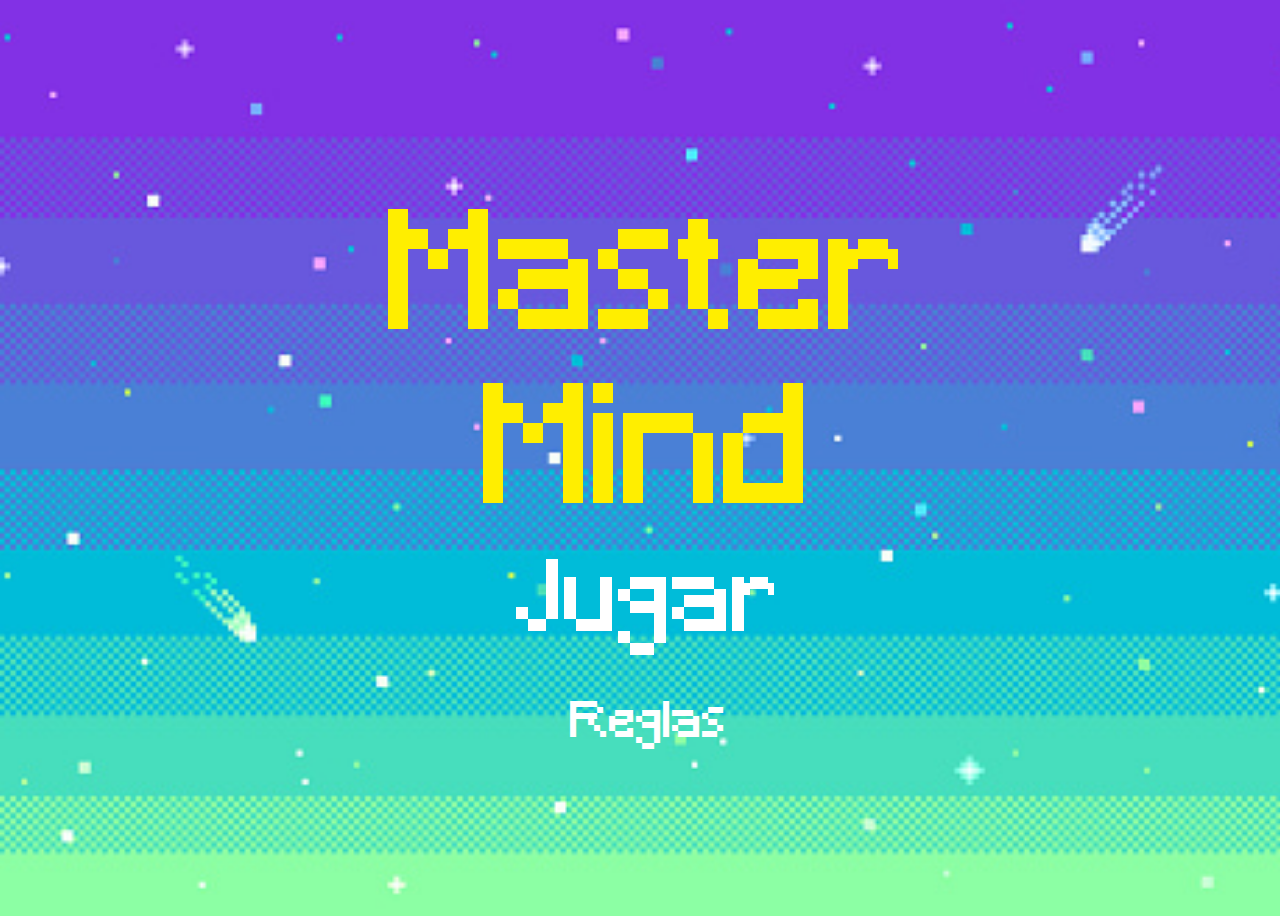
<file: index.html>
<!DOCTYPE html>
<html lang="en">
  <head>
    <meta charset="UTF-8" />
    <meta name="viewport" content="width=device-width, initial-scale=1.0" />
    <title>MasterMind-Inicio</title>
    <link rel="stylesheet" href="/css/styles.css" />
  </head>

  <body>
    <div id="container">
      <div class="box">
        <div id="title">Master<br />Mind</div>
      </div>

      <div class="options">
        <a href="/pages/username.html">
          <div id="play">Jugar</div>
        </a>
        <a href="/pages/rules.html">
          <div id="rules">Reglas</div>
        </a>
      </div>
    </div>
  </body>
</html>
</file>
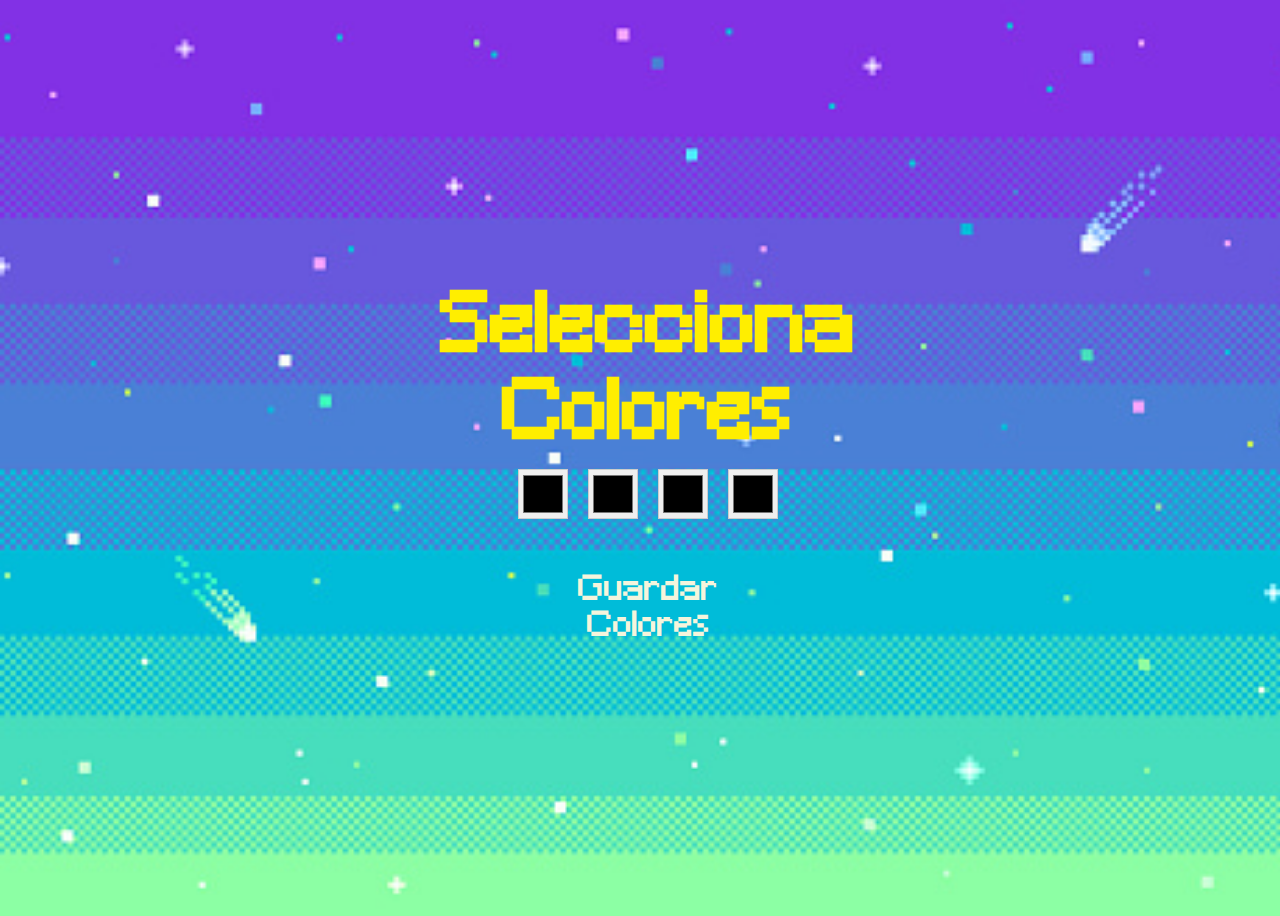
<file: pages/colors.html>
<!DOCTYPE html>
<html lang="en">
  <head>
    <meta charset="UTF-8" />
    <meta name="viewport" content="width=device-width, initial-scale=1.0" />
    <title>MasterMind-Colors</title>
    <link rel="stylesheet" href="/css/styles.css" />
  </head>
  <body>
    <div class="container-colors">
      <h2>
        Selecciona<br/>
        Colores
      </h2>
      <div class="color-select" id="colorSelect">
        <input type="color" class="color-picker" id="color1" />
        <input type="color" class="color-picker" id="color2" />
        <input type="color" class="color-picker" id="color3" />
        <input type="color" class="color-picker" id="color4" />
      </div>

      <a id="saveColors" class="submit-btn" href="/pages/mastermind.html" onclick="submitColors()">Guardar Colores</a>
    </div>
    <script src="/js/colors.js"></script>
  </body>
</html>
</file>
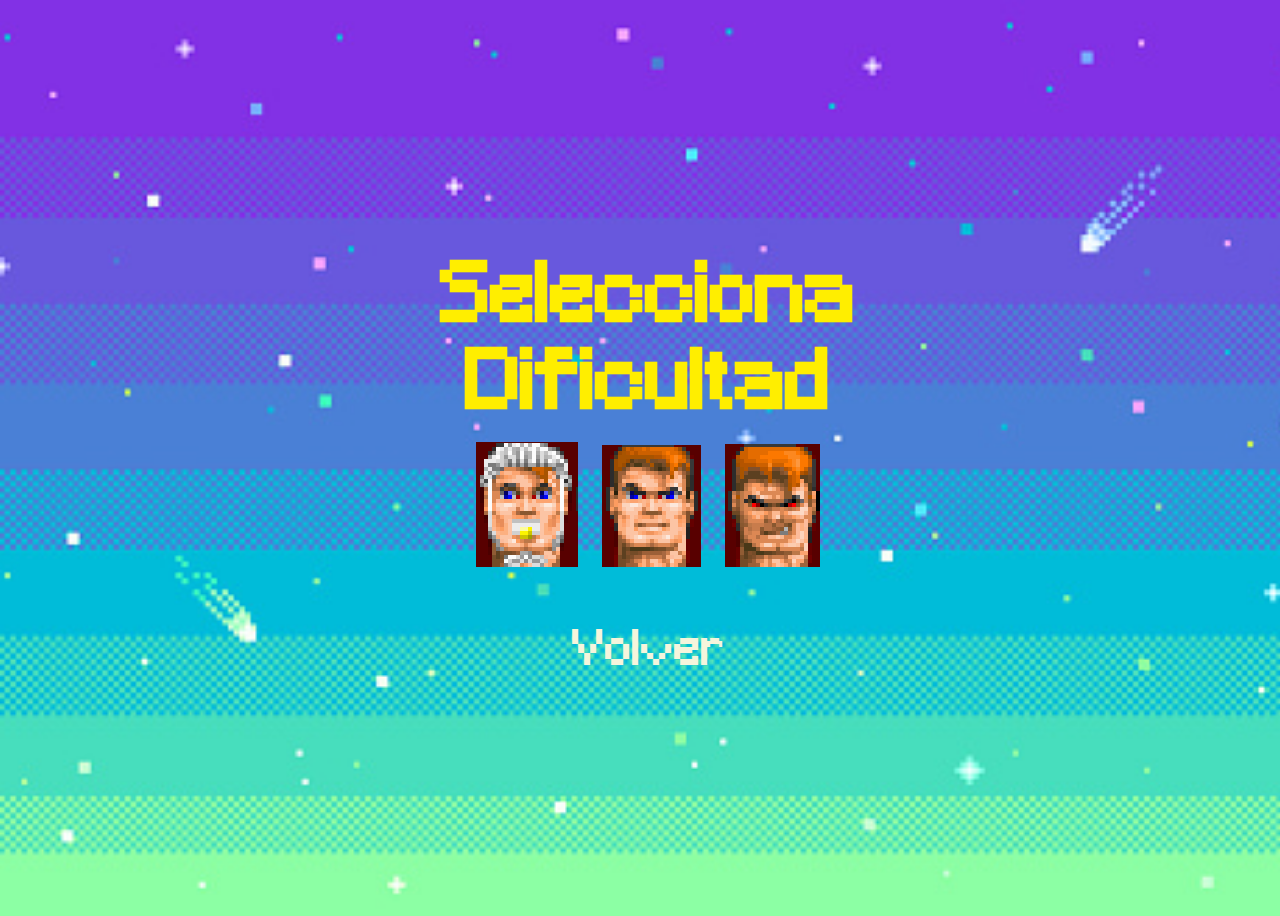
<file: pages/level.html>
<!DOCTYPE html>
<html lang="en">
  <head>
    <meta charset="UTF-8" />
    <meta name="viewport" content="width=device-width, initial-scale=1.0" />
    <title>MasterMind-Level</title>
    <link rel="stylesheet" href="/css/styles.css" />
  </head>
  <body>
    <div class="contain-level">
      <h2>Selecciona<br />Dificultad</h2>
      <img class="difficulty-btn" src="/img/Face_1.jpg" id="Easy" />
      <img class="difficulty-btn" src="/img/Face_2.jpg" alt="Medium" />
      <img class="difficulty-btn" src="/img/Face_3.jpg" alt="Hard" />
      <a class="back-btn" href="/index.html">Volver</a>
    </div>
    <script src="/js/level.js"></script>
  </body>
</html>
</file>
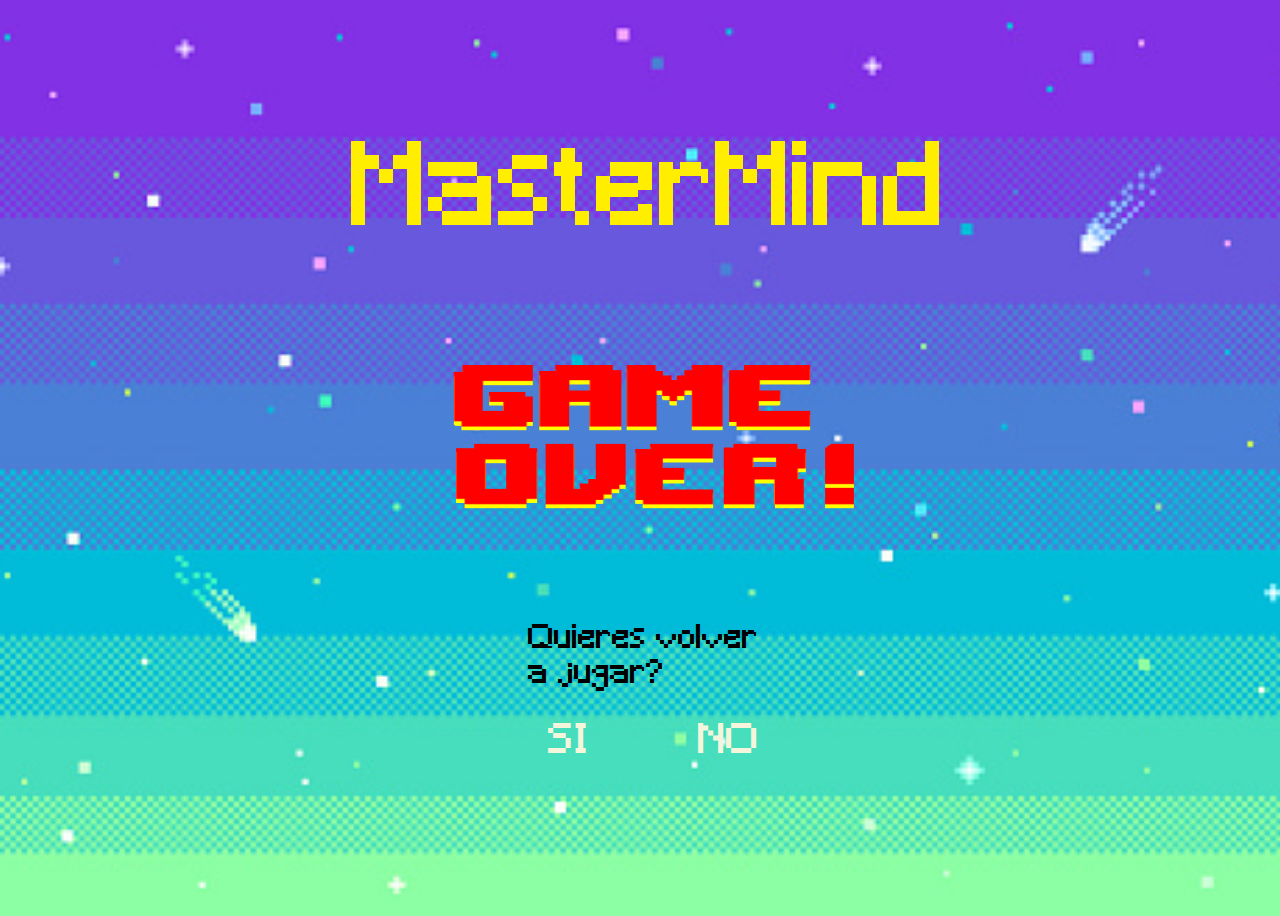
<file: pages/loser.html>
<!DOCTYPE html>
<html lang="en">
  <head>
    <meta charset="UTF-8" />
    <meta name="viewport" content="width=device-width, initial-scale=1.0" />
    <title>Mastermind-Perdedor</title>
    <link rel="stylesheet" href="/css/styles.css" />
  </head>
  <body>
    <div class="cont-result">
      <div class="titleWinLose">MasterMind</div>
      <img class="imagewin" src="/img/lose.gif" />
      <div class="newplay">Quieres volver a jugar?</div>
      <div class="buttonagain">
        <a class="yesnew" href="/pages/colors.html">SI</a>
        <a class="nonew" href="/index.html">NO</a>
      </div>
    </div>
  </body>
</html>
</file>
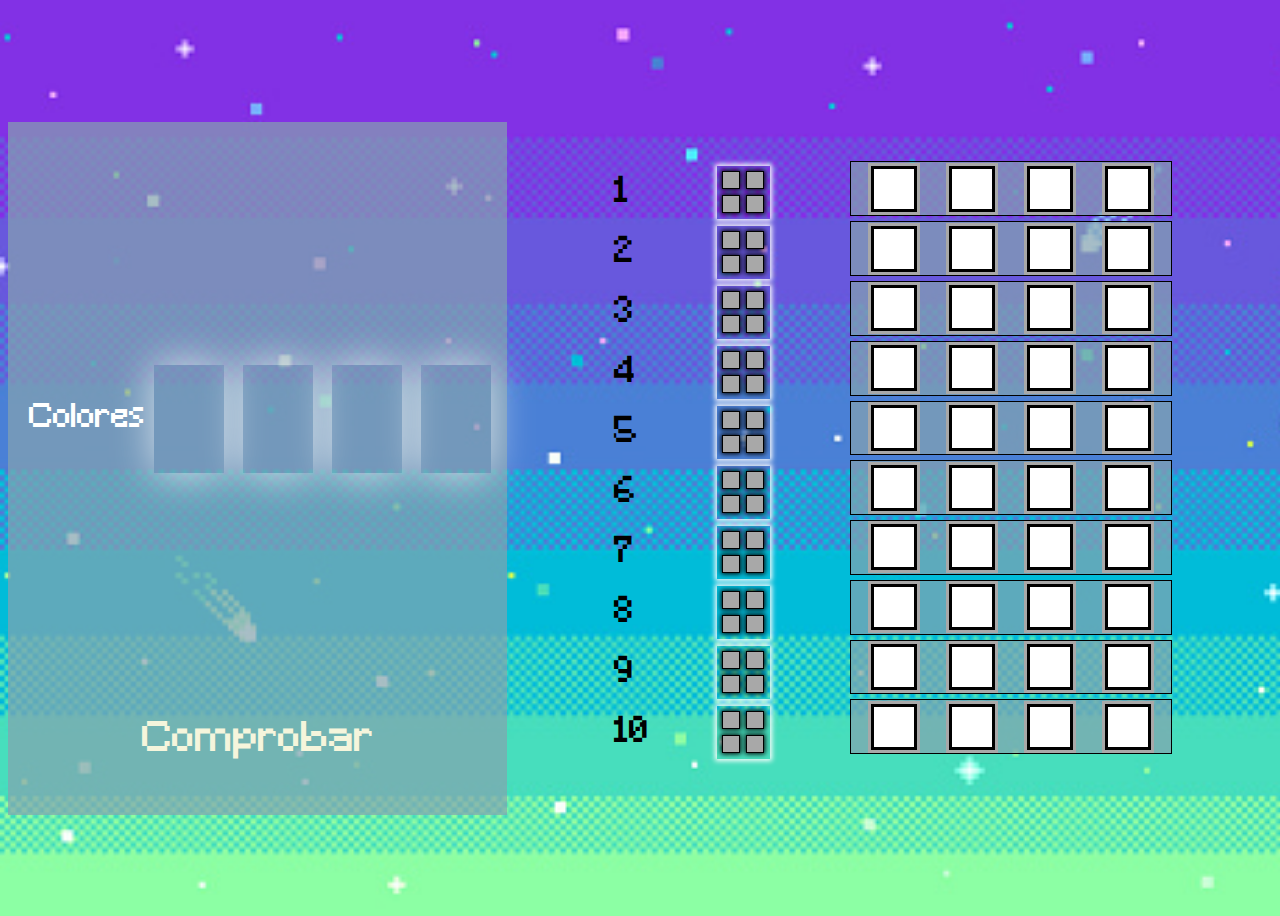
<file: pages/mastermind.html>
<!DOCTYPE html>
<html lang="en">
  <head>
    <meta charset="UTF-8" />
    <meta name="viewport" content="width=device-width, initial-scale=1.0" />
    <title>Mastermind</title>
    <link rel="stylesheet" href="/css/styles.css" />
  </head>

  <body>
    <div class="mastermindbox">
      <div class="mastermindbox-indi">
        <div class="savedColors">
          <div id="selectedcolorstitle">Colores</div>
          <div id="selectedColor1"></div>
          <div id="selectedColor2"></div>
          <div id="selectedColor3"></div>
          <div id="selectedColor4"></div>
        </div>
        <div class="buttoncheck" id="buttoncheck">Comprobar</div>
      </div>
      <div class="boxplayer">
        <div class="gamemid">
          <div class="boxverify">
            <div class="number">1</div>
          </div>
          <div class="boxverify">
            <div class="val box1">
              <div class="itemCheck" id="cK1-1"></div>
              <div class="itemCheck" id="cK1-2"></div>
              <div class="itemCheck" id="cK1-3"></div>
              <div class="itemCheck" id="cK1-4"></div>
            </div>
          </div>
        </div>
        <div class="gamemid">
          <div class="boxverify">
            <div class="number">2</div>
          </div>
          <div class="boxverify">
            <div class="val box2">
              <div class="itemCheck" id="cK2-1"></div>
              <div class="itemCheck" id="cK2-2"></div>
              <div class="itemCheck" id="cK2-3"></div>
              <div class="itemCheck" id="cK2-4"></div>
            </div>
          </div>
        </div>
        <div class="gamemid">
          <div class="boxverify">
            <div class="number">3</div>
          </div>
          <div class="boxverify">
            <div class="val box3">
              <div class="itemCheck" id="cK3-1"></div>
              <div class="itemCheck" id="cK3-2"></div>
              <div class="itemCheck" id="cK3-3"></div>
              <div class="itemCheck" id="cK3-4"></div>
            </div>
          </div>
        </div>
        <div class="gamemid">
          <div class="boxverify">
            <div class="number">4</div>
          </div>
          <div class="boxverify">
            <div class="val box4">
              <div class="itemCheck" id="cK4-1"></div>
              <div class="itemCheck" id="cK4-2"></div>
              <div class="itemCheck" id="cK4-3"></div>
              <div class="itemCheck" id="cK4-4"></div>
            </div>
          </div>
        </div>
        <div class="gamemid">
          <div class="boxverify">
            <div class="number">5</div>
          </div>
          <div class="boxverify">
            <div class="val box5">
              <div class="itemCheck" id="cK5-1"></div>
              <div class="itemCheck" id="cK5-2"></div>
              <div class="itemCheck" id="cK5-3"></div>
              <div class="itemCheck" id="cK5-4"></div>
            </div>
          </div>
        </div>
        <div class="gamemid">
          <div class="boxverify">
            <div class="number">6</div>
          </div>
          <div class="boxverify">
            <div class="val box6">
              <div class="itemCheck" id="cK6-1"></div>
              <div class="itemCheck" id="cK6-2"></div>
              <div class="itemCheck" id="cK6-3"></div>
              <div class="itemCheck" id="cK6-4"></div>
            </div>
          </div>
        </div>
        <div class="gamemid">
          <div class="boxverify">
            <div class="number">7</div>
          </div>
          <div class="boxverify">
            <div class="val box7">
              <div class="itemCheck" id="cK7-1"></div>
              <div class="itemCheck" id="cK7-2"></div>
              <div class="itemCheck" id="cK7-3"></div>
              <div class="itemCheck" id="cK7-4"></div>
            </div>
          </div>
        </div>
        <div class="gamemid">
          <div class="boxverify">
            <div class="number">8</div>
          </div>
          <div class="boxverify">
            <div class="val box8">
              <div class="itemCheck" id="cK8-1"></div>
              <div class="itemCheck" id="cK8-2"></div>
              <div class="itemCheck" id="cK8-3"></div>
              <div class="itemCheck" id="cK8-4"></div>
            </div>
          </div>
        </div>
        <div class="gamemid">
          <div class="boxverify">
            <div class="number">9</div>
          </div>
          <div class="boxverify">
            <div class="val box9">
              <div class="itemCheck" id="cK9-1"></div>
              <div class="itemCheck" id="cK9-2"></div>
              <div class="itemCheck" id="cK9-3"></div>
              <div class="itemCheck" id="cK9-4"></div>
            </div>
          </div>
        </div>
        <div class="gamemid">
          <div class="boxverify">
            <div class="number">10</div>
          </div>
          <div class="boxverify">
            <div class="val box10">
              <div class="itemCheck" id="cK10-1"></div>
              <div class="itemCheck" id="cK10-2"></div>
              <div class="itemCheck" id="cK10-3"></div>
              <div class="itemCheck" id="cK10-4"></div>
            </div>
          </div>
        </div>
        <div class="gameright">
          <div class="boxverifyright">
            <div class="verifyrange">
              <div id="range1c1" class="checkcolor range1c1"></div>
              <div id="range1c2" class="checkcolor range1c2"></div>
              <div id="range1c3" class="checkcolor range1c3"></div>
              <div id="range1c4" class="checkcolor range1c4"></div>
            </div>
            <div class="verifyrange">
              <div id="range2c1" class="checkcolor range2c1"></div>
              <div id="range2c2" class="checkcolor range2c2"></div>
              <div id="range2c3" class="checkcolor range2c3"></div>
              <div id="range2c4" class="checkcolor range2c4"></div>
            </div>
            <div class="verifyrange">
              <div id="range3c1" class="checkcolor range3c1"></div>
              <div id="range3c2" class="checkcolor range3c2"></div>
              <div id="range3c3" class="checkcolor range3c3"></div>
              <div id="range3c4" class="checkcolor range3c4"></div>
            </div>
            <div class="verifyrange">
              <div id="range4c1" class="checkcolor range4c1"></div>
              <div id="range4c2" class="checkcolor range4c2"></div>
              <div id="range4c3" class="checkcolor range4c3"></div>
              <div id="range4c4" class="checkcolor range4c4"></div>
            </div>
            <div class="verifyrange">
              <div id="range5c1" class="checkcolor range5c1"></div>
              <div id="range5c2" class="checkcolor range5c2"></div>
              <div id="range5c3" class="checkcolor range5c3"></div>
              <div id="range5c4" class="checkcolor range5c4"></div>
            </div>
            <div class="verifyrange">
              <div id="range6c1" class="checkcolor range6c1"></div>
              <div id="range6c2" class="checkcolor range6c2"></div>
              <div id="range6c3" class="checkcolor range6c3"></div>
              <div id="range6c4" class="checkcolor range6c4"></div>
            </div>
            <div class="verifyrange">
              <div id="range7c1" class="checkcolor range7c1"></div>
              <div id="range7c2" class="checkcolor range7c2"></div>
              <div id="range7c3" class="checkcolor range7c3"></div>
              <div id="range7c4" class="checkcolor range7c4"></div>
            </div>
            <div class="verifyrange">
              <div id="range8c1" class="checkcolor range8c1"></div>
              <div id="range8c2" class="checkcolor range8c2"></div>
              <div id="range8c3" class="checkcolor range8c3"></div>
              <div id="range8c4" class="checkcolor range8c4"></div>
            </div>
            <div class="verifyrange">
              <div id="range9c1" class="checkcolor range9c1"></div>
              <div id="range9c2" class="checkcolor range9c2"></div>
              <div id="range9c3" class="checkcolor range9c3"></div>
              <div id="range9c4" class="checkcolor range9c4"></div>
            </div>
            <div class="verifyrange">
              <div id="range10c1" class="checkcolor range10c1"></div>
              <div id="range10c2" class="checkcolor range10c2"></div>
              <div id="range10c3" class="checkcolor range10c3"></div>
              <div id="range10c4" class="checkcolor range10c4"></div>
            </div>
          </div>
        </div>
      </div>
    </div>
    <script src="/js/script.js"></script>
  </body>
</html>
</file>
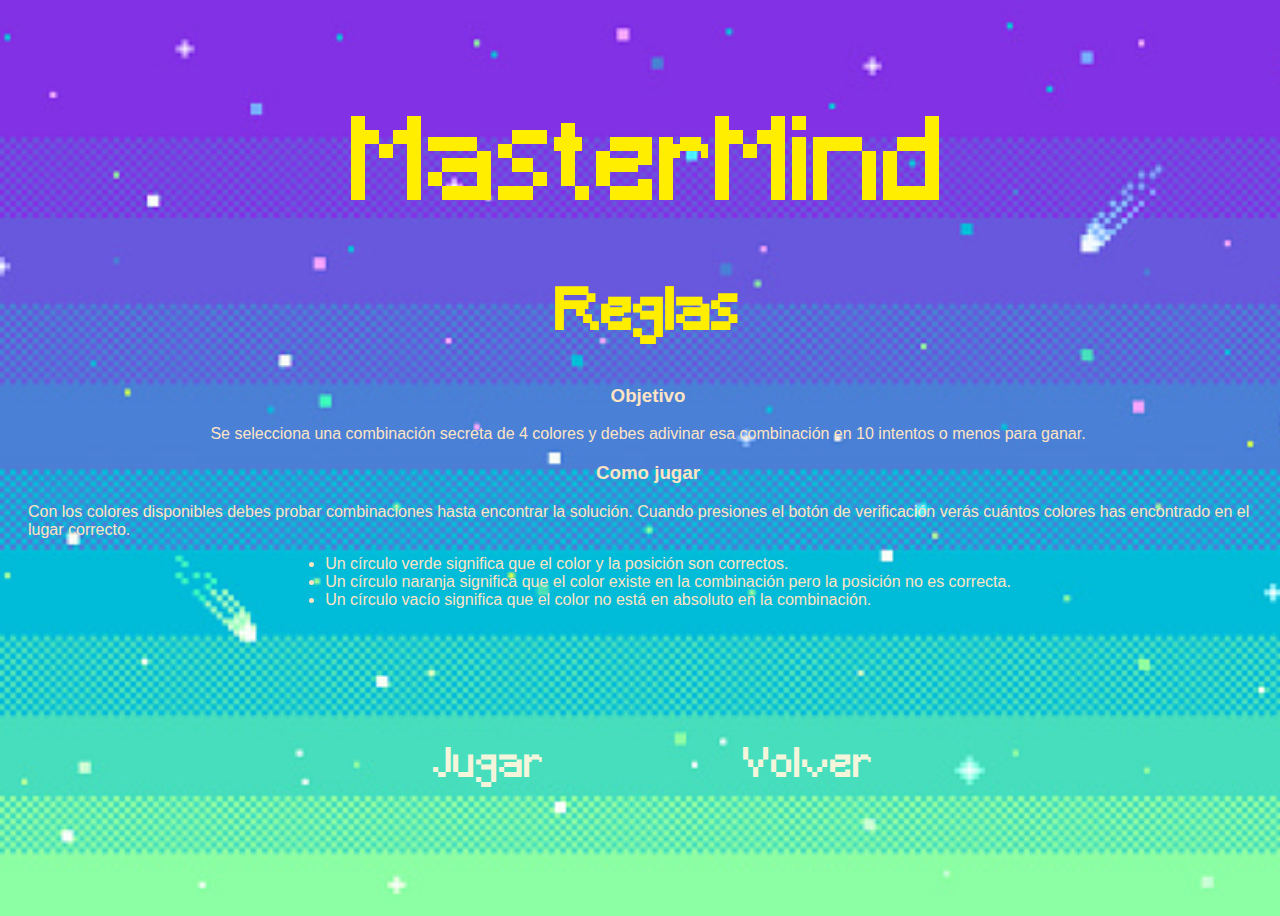
<file: pages/rules.html>
<!DOCTYPE html>
<html lang="en">
  <head>
    <meta charset="UTF-8" />
    <meta name="viewport" content="width=device-width, initial-scale=1.0" />
    <title>MasterMind-Reglas</title>
    <link rel="stylesheet" href="/css/styles.css" />
  </head>
  <body>
    <div id="rulesContainer">
      <div id="titlerules">MasterMind</div>

      <h2 class="gamerules">Reglas</h2>
      <div class="boxrules">
        <h3>Objetivo</h3>
        Se selecciona una combinación secreta de 4 colores y debes adivinar esa
        combinación en 10 intentos o menos para ganar.
        <h3>Como jugar</h3>
        Con los colores disponibles debes probar combinaciones hasta encontrar
        la solución. Cuando presiones el botón de verificación verás cuántos
        colores has encontrado en el lugar correcto.<br />
        <ul>
          <li>
            Un círculo verde significa que el color y la posición son correctos.
          </li>
          <li>
            Un círculo naranja significa que el color existe en la combinación
            pero la posición no es correcta.
          </li>
          <li>
            Un círculo vacío significa que el color no está en absoluto en la
            combinación.
          </li>
        </ul>
      </div>
      <div class="buttonsrules">
        <a href="/pages/username.html">
          <div class="play-rules">Jugar</div>
        </a>
        <a href="/index.html">
          <div class="backhome">Volver</div>
        </a>
      </div>
    </div>
  </body>
</html>
</file>
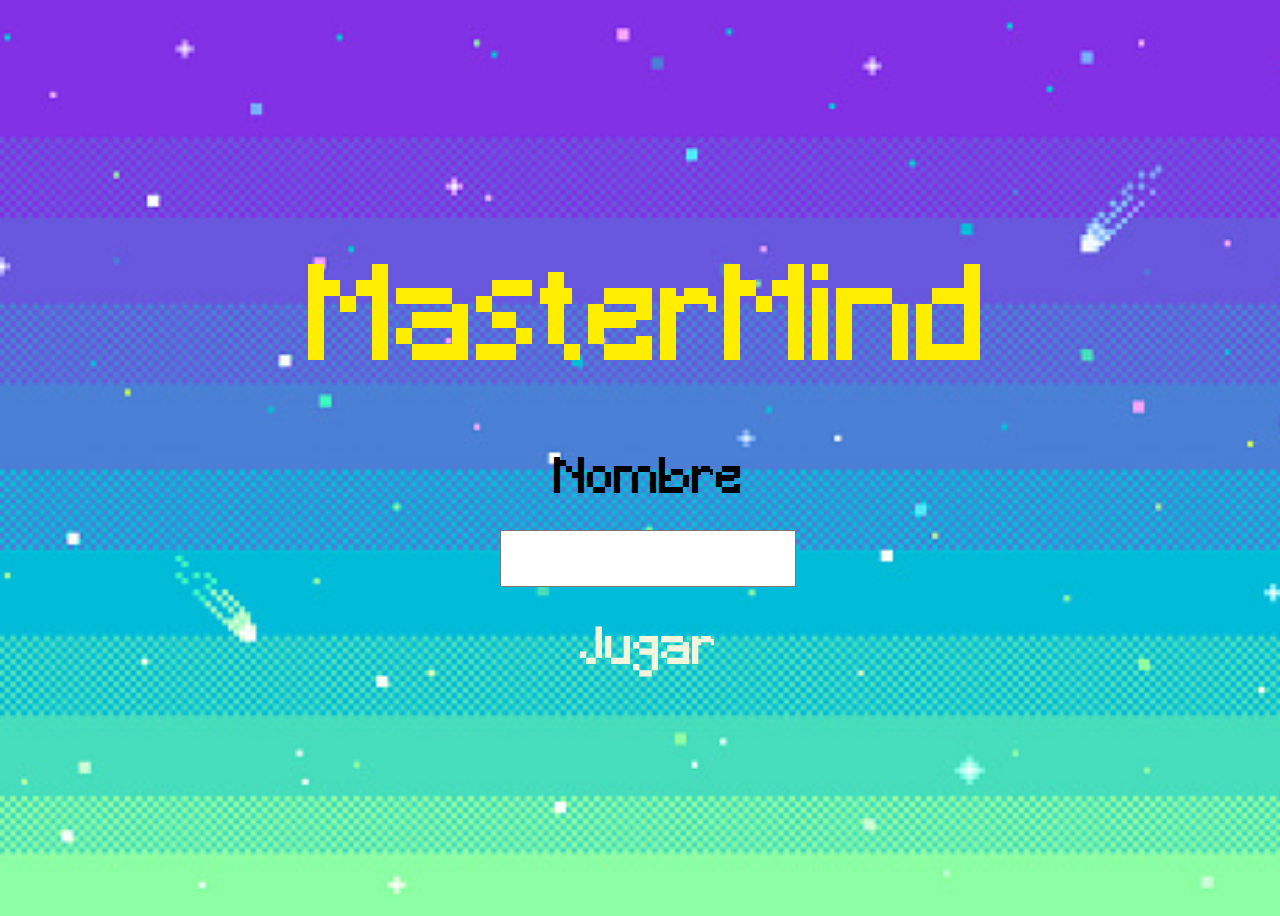
<file: pages/username.html>
<!DOCTYPE html>
<html lang="en">
  <head>
    <meta charset="UTF-8" />
    <meta name="viewport" content="width=device-width, initial-scale=1.0" />
    <title>MasterMind-Usuario</title>
    <link rel="stylesheet" href="/css/styles.css" />
  </head>
  <body>
    <div class="contain-user">
      <div class="title-username">MasterMind</div>
      <div class="input-box">
        <div class="nickname">Nombre</div>
        <div class="box-text">
          <input class="input" type="text" name="input" />
        </div>

        <div class="button-username">
          <div id="playButton" class="play-button">Jugar</div>
        </div>
      </div>
    </div>
    <script src="/js/username.js"></script>
  </body>
</html>
</file>
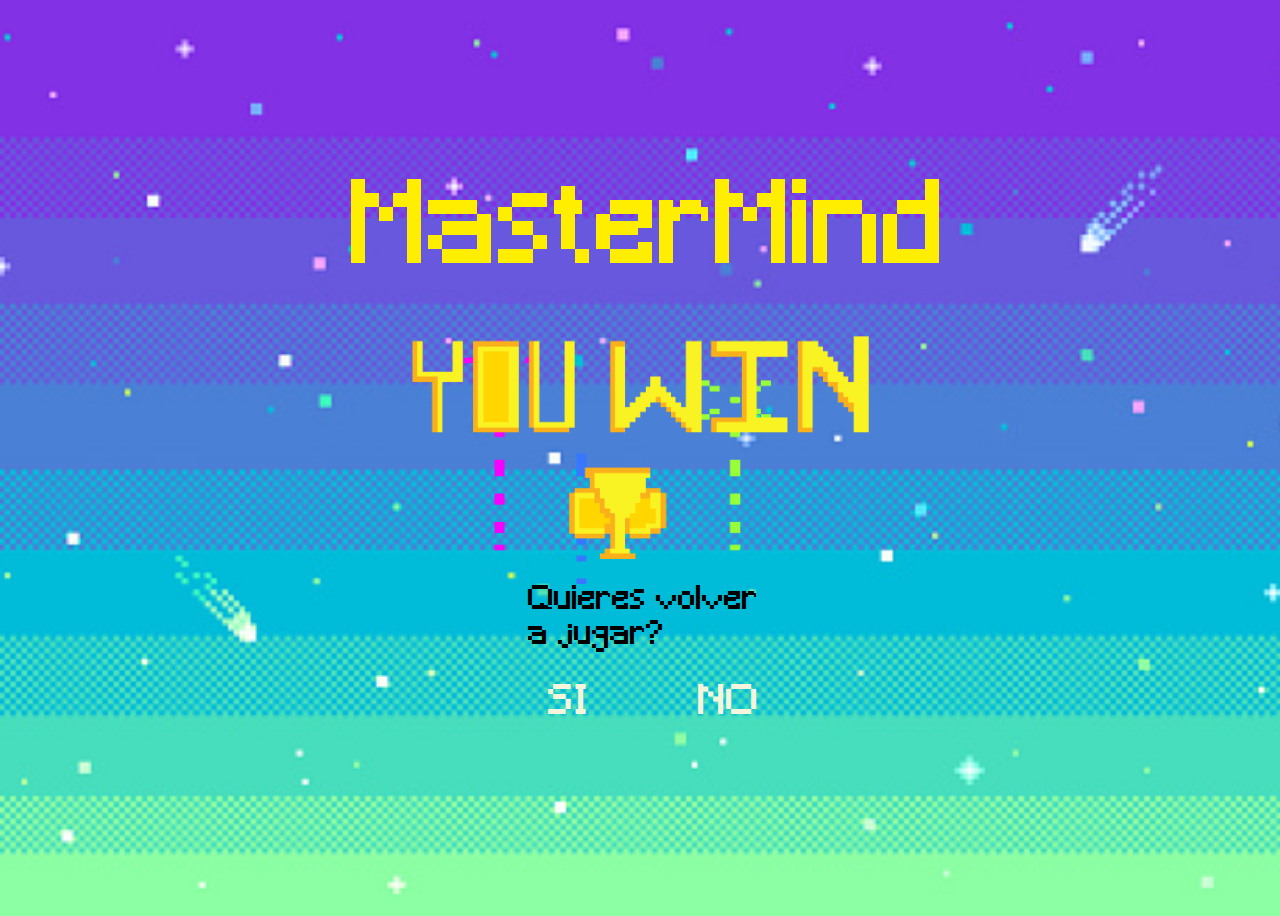
<file: pages/winner.html>
<!DOCTYPE html>
<html lang="en">
  <head>
    <meta charset="UTF-8" />
    <meta name="viewport" content="width=device-width, initial-scale=1.0" />
    <title>Mastermind-Ganador</title>
    <link rel="stylesheet" href="/css/styles.css" />
  </head>
  <body>
    <div class="cont-result">
      <div class="titleWinLose">MasterMind</div>
      <img class="imagewin" src="/img/win.gif" />
      <div class="newplay">Quieres volver a jugar?</div>
      <div class="buttonagain">
        <a class="yesnew" href="/pages/colors.html">SI</a>
        <a class="nonew" href="/index.html">NO</a>
      </div>
    </div>
  </body>
</html>
</file>
<file: css/styles.css>
@media only screen and (max-width: 600px) {
  html {
    font-size: 0.5em;
    position: absolute;
  }
}

/* pagina principal */

body {
  background-image: url(/img/istockphoto-1352121455-170667a.jpg);
  background-size: cover;
  background-repeat: no-repeat;
  background-position: center;
  display: flex;
  align-items: center;
  justify-content: center;
  flex-direction: column;
  width: 100vw;
  height: 100vh;
}
@font-face {
  font-family: "Minecraft";
  src: url("/font/Minecraft.ttf");
  font-weight: normal;
  font-style: normal;
}

#container {
  width: 45em;
  height: 30em;
  display: flex;
  justify-content: center;
  align-items: center;
  flex-direction: column;
  text-align: center;
}
.box {
  width: 60em;
  height: 30em;
}
#title {
  font-family: "Minecraft";
  font-size: 10em;
  color: rgb(255, 238, 0);
  margin-bottom: 0;
  padding-bottom: 5px;
}
.options {
  width: 45em;
  height: 10em;
  display: flex;
  justify-content: space-between;
  align-items: center;
  flex-direction: column;
}
#play {
  height: 1.5em;
  width: 5em;
  color: white;
  font-size: 6em;
  font-family: "Minecraft";
}
#play:hover {
  text-shadow: #fc0 1px 0 10px;
  cursor: pointer;
}
#play:active {
  transform: translate(4px, 4px);
  box-shadow: none;
}
#rules {
  height: 0.5em;
  width: 5em;
  color: white;
  font-size: 3em;
  font-family: "Minecraft";
}
#rules:hover {
  text-shadow: #fc0 1px 0 10px;
  cursor: pointer;
}
a {
  text-decoration: none;
}

/* nombre de usuario */

.contain-user {
  width: 100vw;
  height: 25em;
  display: flex;
  justify-content: center;
  align-self: center;
  position: relative;
  flex-direction: column;
}
.title-username {
  font-family: "Minecraft";
  font-size: 8em;
  color: rgb(255, 238, 0);
  margin-bottom: 0;
  padding-bottom: 0px;
  display: flex;
  justify-content: center;
  align-items: center;
}
.input-box {
  height: 18em;
  width: 35em;
  display: flex;
  align-items: center;
  text-align: center;
  align-self: center;
  justify-content: flex-end;
  flex-direction: column;
}
.input {
  margin-top: 0;
  padding-top: 0;
  width: 6em;
  font-size: 3em;
  text-align: center;
  font-family: "Minecraft";
}
.box-text {
  height: 4em;
  display: flex;
  justify-content: center;
  align-items: center;
}
.nickname {
  text-align: center;
  font-size: 3em;
  height: 1.5em;
  margin-bottom: 0;
  padding-bottom: 0;
  font-family: "Minecraft";
  color: rgb(0, 0, 0);
}
.button-username {
  height: 2em;
  width: 3em;
  font-family: "Minecraft";
  font-size: 2.1em;
  padding-left: 20px;
  padding-right: 20px;
  display: flex;
  justify-content: center;
  align-items: center;
}
.button-username:hover {
  text-shadow: #fc0 1px 0 10px;
  cursor: pointer;
}
.button-username:active {
  transform: translate(4px, 4px);
  box-shadow: none;
}
.play-button {
  color: beige;
  font-size: 1.5em;
  height: 0em;
}

/* niveles */

.contain-level {
  text-align: center;
  flex-direction: column;
}
h2 {
  font-family: "Minecraft";
  font-size: 5em;
  color: rgb(255, 238, 0);
  margin-bottom: 0;
  padding-bottom: 0px;
  display: flex;
  justify-content: center;
  align-items: center;
}
.difficulty-btn {
  margin: 10px;
  cursor: pointer;
  transition: transform 0.3s;
}
.difficulty-btn:hover {
  transform: scale(1.1);
}
.back-btn {
  height: 3em;
  font-family: "Minecraft";
  font-size: 3em;
  margin-bottom: 0;
  padding-bottom: 0px;
  display: flex;
  justify-content: center;
  align-items: center;
  color: beige;
}
.back-btn:hover {
  text-shadow: #fc0 1px 0 10px;
  cursor: pointer;
}
.back-btn:active {
  transform: translate(4px, 4px);
  box-shadow: none;
}

/* colores */

.container-colors {
  text-align: center;
  flex-direction: column;
  display: flex;
  justify-content: center;
  align-items: center;
}
.color-picker {
  width: 50px;
  height: 50px;
  border: 1px solid #ccc;
  margin: -60px;
  cursor: pointer;
}
.color-select {
  height: 4em;
  width: 10em;
  display: flex;
  justify-content: center;
  align-items: center;
  cursor: pointer;
}
.submit-btn {
  height: 5em;
  width: 3em;
  font-family: "Minecraft";
  font-size: 2.1em;
  padding-left: 20px;
  padding-right: 20px;
  display: flex;
  justify-content: center;
  align-items: center;
  color: beige;
}
.submit-btn:hover {
  text-shadow: #fc0 1px 0 10px;
  cursor: pointer;
}
.submit-btn:active {
  transform: translate(4px, 4px);
  box-shadow: none;
}

/* reglas */

#rulescontainer {
  height: 15em;
  width: 15em;
  display: flex;
  justify-content: center;
  align-items: center;
  flex-direction: column;
}
#titlerules {
  font-family: "Minecraft";
  font-size: 7em;
  color: rgb(255, 238, 0);
  margin-bottom: 0;
  padding-bottom: 5px;
  display: flex;
  justify-content: center;
}
.gamerules {
  display: flex;
  justify-content: center;
  font-size: 3.5em;
}
.boxrules {
  font-family: Verdana, Geneva, Tahoma, sans-serif;
  height: auto;
  width: auto;
  margin: 20px;
  display: flex;
  justify-content: center;
  align-items: center;
  flex-direction: column;
  padding: 0;
  color: bisque;
}
.buttonsrules {
  width: 100vw;
  height: 10em;
  display: flex;
  justify-content: center;
  align-items: flex-end;
  gap: 10em;
  text-align: center;
}
.play-rules {
  height: 1.5em;
  width: 4em;
  color: beige;
  font-size: 2.5em;
  font-family: "Minecraft";
}
.play-rules:hover {
  text-shadow: #fc0 1px 0 10px;
  cursor: pointer;
}
.play-rules:active {
  transform: translate(4px, 4px);
}
.backhome {
  height: 1.5em;
  width: 4em;
  color: beige;
  font-size: 2.5em;
  font-family: "Minecraft";
}
.backhome:hover {
  text-shadow: #fc0 1px 0 10px;
  cursor: pointer;
}
.backhome:active {
  transform: translate(4px, 4px);
}

/* Mastermind */

.mastermindbox {
  height: 42em;
  width: 80em;
  display: grid;
  justify-content: center;
  align-items: center;
  grid-template-columns: 4fr 1fr 1.2fr 2.5fr;
  padding-right: 10px;
  padding-left: 10px;
}
.mastermindbox-indi {
  width: 39vw;
  height: 77vh;
  background-color: rgba(133, 163, 175, 0.7);
  display: flex;
  justify-content: space-between;
  align-items: center;
  flex-direction: column;
  position: relative;
}
.savedColors {
  width: 38vw;
  height: 100vh;
  display: flex;
  justify-content: space-between;
  align-items: center;
}
#selectedColor1,
#selectedColor2,
#selectedColor3,
#selectedColor4 {
  width: 6vw;
  height: 12vh;
  box-shadow: 0 0 40px rgba(255, 255, 255, 0.7);
  margin: 2%;
}
#selectedcolorstitle {
  font-size: 2em;
  color: rgb(255, 255, 255);
  display: flex;
  align-items: center;
  width: 9vw;
  margin-left: 3%;
  font-family: "Minecraft";
}
.buttoncheck {
  display: flex;
  flex-direction: column;
  justify-content: space-around;
  width: 10vw;
  height: 25vh;
  margin-top: -10%;
  align-items: center;
  color: beige;
  font-size: 2.5em;
  font-family: "Minecraft";
}
.buttoncheck:hover {
  text-shadow: #fc0 1px 0 10px;
  cursor: pointer;
}
.buttoncheck:active {
  transform: translate(4px, 4px);
}
.number {
  width: 1em;
  height: 1em;
  padding: 0;
  margin: 0;
  margin-right: -15px;
  font-family: "Minecraft";
  font-size: 2.2em;
  text-align: start;
  justify-content: flex-end;
}
.boxplayer {
  width: 15em;
  height: 37em;
  margin-bottom: 2em;
  margin-top: 1em;
  margin-left: 2em;
}
.gamemid {
  height: 3em;
  width: auto;
  display: grid;
  grid-template-columns: 1fr 1fr;
  margin-bottom: 12px;
}
.boxverify {
  height: 3.5em;
  width: 20px 20px;
  display: flex;
  justify-content: center;
  align-items: center;
}
.val {
  height: 3em;
  width: 3em;
  display: grid;
  grid-template-columns: 1fr 1fr;
  grid-template-rows: 1fr 1fr;
  padding-top: 5px;
  padding-left: 5px;
  box-shadow: 0px 0px 5px 2px rgb(255, 255, 255);
}
.itemCheck {
  height: 1em;
  width: 1em;
  border: 0.1em solid black;
  background-color: rgb(168, 168, 168);
  align-items: center;
  box-shadow: 0px 0px 5px 1px black;
}
.gameright {
  width: 10em;
  height: 37em;
  margin-bottom: 2em;
  margin-top: -37.7em;
  margin-left: 17em;
}
.boxverifyright {
  width: 20em;
  margin-top: 0px;
  display: flex;
  align-items: center;
  flex-direction: column;
  gap: 5px;
}
.verifyrange {
  height: 3.3em;
  width: 100%;
  border: 0.1em solid rgb(0, 0, 0);
  background-color: rgba(133, 163, 175, 0.7);
  display: flex;
  justify-content: center;
  align-items: center;
  gap: 2em;
  margin-left: 30px;
}
.checkcolor {
  height: 2.5em;
  width: 2.5em;
  border: 0.2em solid black;
  background-color: rgb(255, 255, 255);
  box-shadow: 0px 0px 0px 3px rgb(168, 168, 168);
}

/* ganador y perdedor */

.cont-result {
  height: 15em;
  width: 15em;
  display: flex;
  justify-content: center;
  align-items: center;
  flex-direction: column;
}
.titleWinLose {
  font-family: "Minecraft";
  font-size: 7em;
  color: rgb(255, 238, 0);
  margin-bottom: 0;
  padding-bottom: 5px;
  display: flex;
  justify-content: center;
}
.imagewin {
  position: relative;
  display: flex;
  flex-direction: column;
  align-items: center;
  height: 40vh;
  width: 40vw;
}
.newplay {
  font-size: 2em;
  height: 1.5em;
  padding-bottom: 50px;
  font-family: "Minecraft";
  color: rgb(0, 0, 0);
}
.buttonagain {
  width: 100vw;
  height: 10em;
  display: flex;
  justify-content: center;
  align-items: flex-end;
  text-align: center;
}
.yesnew {
  height: 1.5em;
  width: 4em;
  color: beige;
  font-size: 2.5em;
  font-family: "Minecraft";
}
.yesnew:hover {
  text-shadow: #fc0 1px 0 10px;
  cursor: pointer;
}
.yesnew:active {
  transform: translate(4px, 4px);
}
.nonew {
  height: 1.5em;
  width: 4em;
  color: beige;
  font-size: 2.5em;
  font-family: "Minecraft";
}
.nonew:hover {
  text-shadow: #fc0 1px 0 10px;
  cursor: pointer;
}
.nonew:active {
  transform: translate(4px, 4px);
}
</file>
